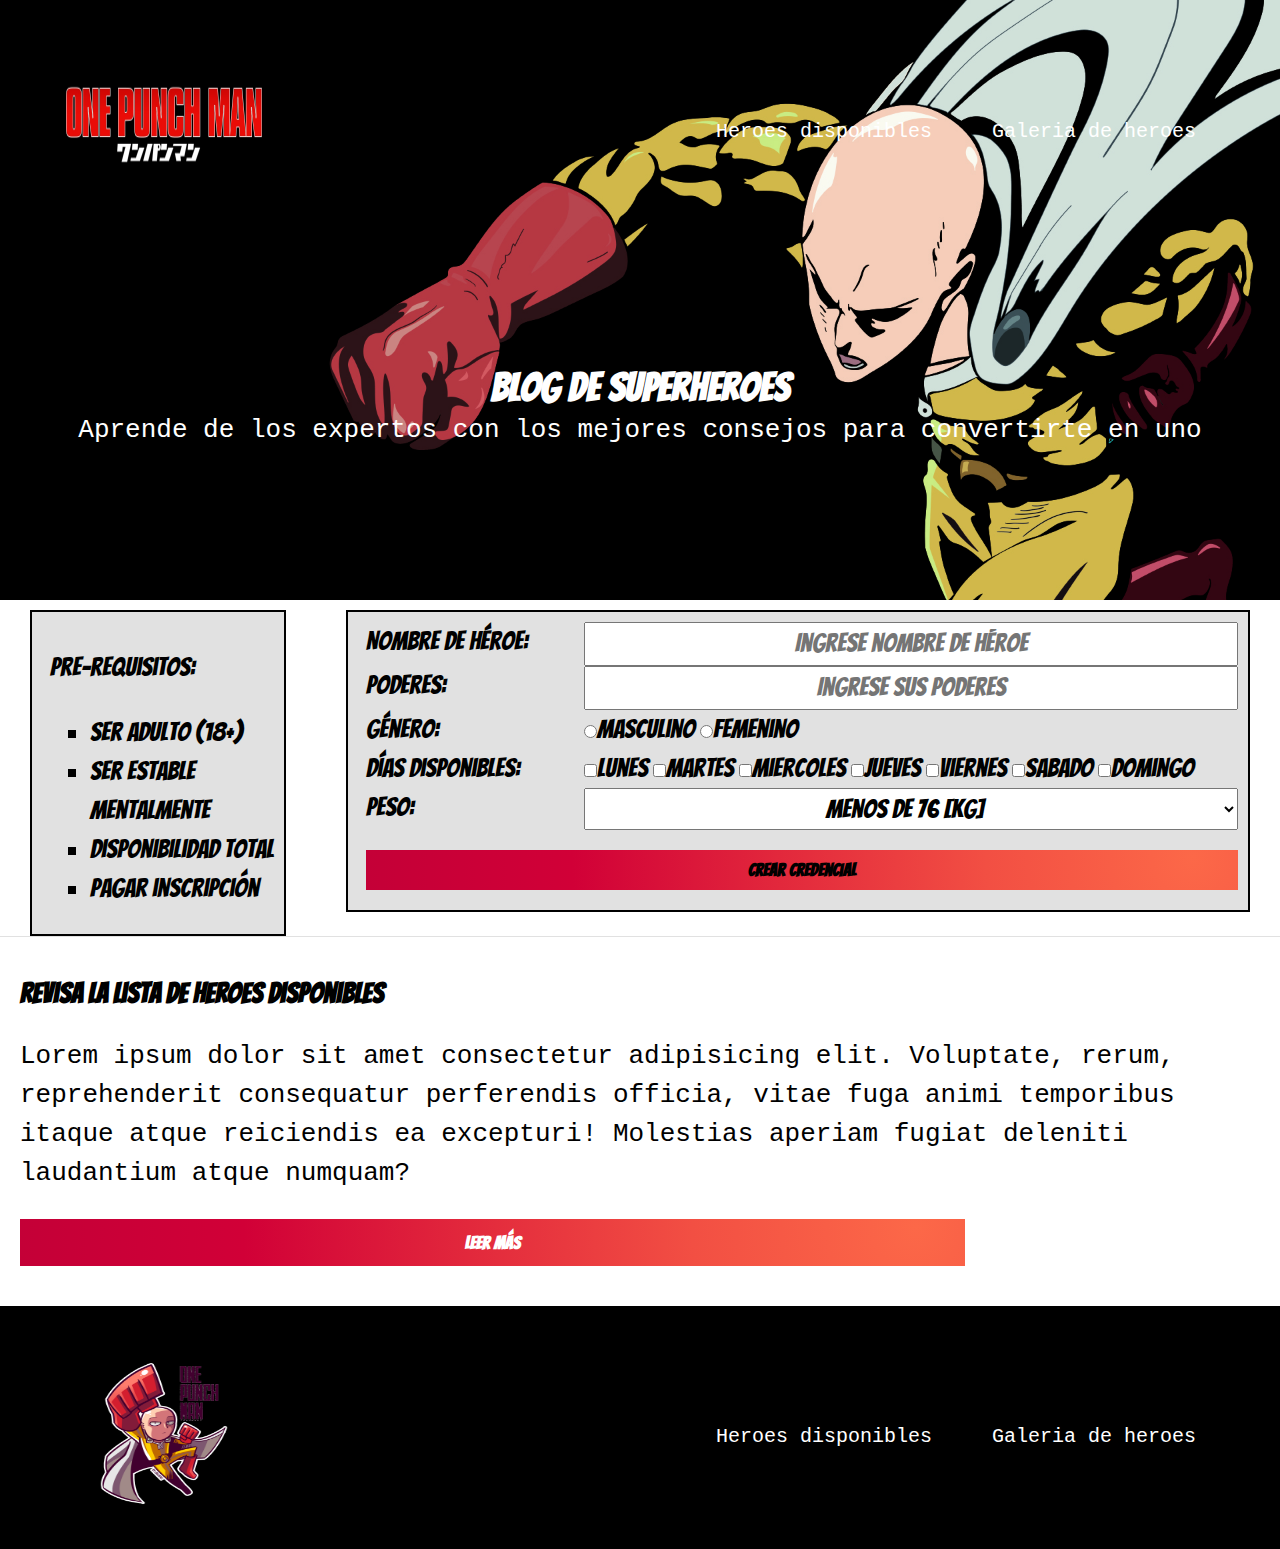
<file: InscripciónHeroe.html>
<!DOCTYPE html>
<html lang="en">
<head>
    <meta charset="UTF-8">
    <meta http-equiv="X-UA-Compatible" content="IE=edge">
    <meta name="viewport" content="width=device-width, initial-scale=1.0">
    <title>Plantilla de Inscripcion</title>
    <link type="image/png" sizes="96x96" rel="icon" href="img/icons8-saitama-96.jpg">
    <meta name="description" content="Pagina web de blog sobre One Punch Man">

    <link rel="stylesheet" href="css/normalize.css">
    <link href="https://fonts.googleapis.com/css2?family=Open+Sans&family=PT+Sans:wght@400;700&display=swap" rel="stylesheet">
    <link rel="preconnect" href="https://fonts.googleapis.com">
    <link rel="preconnect" href="https://fonts.gstatic.com" crossorigin>
    <link href="https://fonts.googleapis.com/css2?family=Bangers&display=swap" rel="stylesheet">
    <link rel="stylesheet" href="css/style.css">

</head>

<body>

    <header class="header">

        <div class="contenedor">
            <div class="barra">
                <div class="logo" href="Index.html">
                    <img class="logo-img" src="img/OPM_Logo.webp" alt="One Punch Man Logo"> <!-- tener nombre consistente-->
                </div>

                <nav class="navegacion">
                    <a href="Index.html" class="navegacion_enlace">Heroes disponibles</a>
                    <a href="RankingHeroes.html" class="navegacion_enlace">Galeria de heroes</a>
                </nav>
            </div>
        </div>

        <div class="header_texto">
            <h2 class="no-margin">Blog de SuperHeroes</h2>
            <p class="no-margin">Aprende de los expertos con los mejores consejos para convertirte en uno</p>
        </div>
    
    </header>

    <article class="entrada">
        <div class="formularios">
            <form action="" class="formulario" id="f2" class="col-75">
                <p>Pre-requisitos:</p>
                <ul>
                    <li>Ser adulto (18+)</li>
                    <li>Ser estable mentalmente</li>
                    <li>Disponibilidad total</li>
                    <li>Pagar inscripción</li>
                </ul>
            </form>
            <form action="" class="formulario" id="f1" class="col-25">
                <div id="main" class="Campo">
                    <div class="col-25">
                        <label for="nombreh">Nombre de héroe:</label>
                    </div>
                    <div class="col-75">
                        <input class="CampoText" type=text name=NH placeholder="Ingrese nombre de héroe">
                    </div>
                </div>
                <div class="Campo">
                    <div class="col-25">
                        <label for="poderes">Poderes:</label>
                    </div>
                    <div class="col-75">
                        <input class="CampoText" type=text name=NH placeholder="Ingrese sus poderes">
                    </div>
                </div>
                
                <div class="Campo">
                    <div class="col-25">
                        <label for="genero">Género:</label>
                    </div>
                    <div class="col-75">
                        <input type=radio name=sex value="M">Masculino
                        <input type=radio name=sex value="F">Femenino
                    </div>
                    
                </div>
        
                <div class="Campo">
                    <div class="col-25">
                        <label for="Diasdisponible">Días disponibles:</label>
                    </div>
                    <div class="col-75">
                        <input type=checkbox name=dd value="L">Lunes
                        <input type=checkbox name=dd value="M">Martes
                        <input type=checkbox name=dd value="MM">Miercoles
                        <input type=checkbox name=dd value="J">Jueves
                        <input type=checkbox name=dd value="V">Viernes
                        <input type=checkbox name=dd value="S">Sabado
                        <input type=checkbox name=dd value="D">Domingo
                    </div>
                    
                </div>
                
                <div class="Campo">
                    <div class="col-25">
                        <label for="peso">Peso:</label>
                    </div>
                    <div class="col-75">
                        <select class="CampoText" name=peso>
                            <option> menos de 76 [Kg] </option>
                            <option>entre 76 y 101.6 [Kg] </option>
                            <option>mayor de 101.6 [Kg] </option>            
                        </select>
                    </div>
                </div>
                <input class="BotonCred" type=submit value="Crear credencial">
            </form>
        </div>
    </article>

    <article class="entrada" style="padding-left: 2rem;">
        <div class="entrada_contenido" style="padding-top: 2rem;">
            <h4 class="no-margin">Revisa La lista de Heroes disponibles</h4>
            <p>Lorem ipsum dolor sit amet consectetur adipisicing elit. Voluptate, rerum, reprehenderit consequatur perferendis officia, vitae fuga animi temporibus itaque atque reiciendis ea excepturi! Molestias aperiam fugiat deleniti laudantium atque numquam?</p>
            <a href="RakingHeroes.html" class="boton boton--primario" style="width: 75%; color: negro;">Leer Más</a>
        </div>
    </article>



    <footer class="footer">
        <div class="contenedor">
            <div class="barra">
                <a class="logo" href="Index.html">
                    <img class="logo-img" src="img/logo2.jpg" alt="Un heroe sin igual">
                </a>
                <nav class="navegacion">
                    <a href="Index.html" class="navegacion_enlace">Heroes disponibles</a>
                    <a href="RankingHeroes.html" class="navegacion_enlace">Galeria de heroes</a>
                </nav>
            </div>
        </div>
    </footer>

    <video controls autoplay HIDDEN = TRUE loop> 
    <source src="Multimedia/FondoSonoroInscr.mp3" type="video/mp4">

    <script src="js/modernizr.js"></script>
</body>
</html>
</file>
<file: css/style.css>
:root {
    --fuenteHeading: 'Bangers', cursive;

    --primario: #e41212;
    --gris: #e1e1e1;
    --blanco: #ffffff;
    --negro: #000000;
}

html {
    box-sizing: border-box;
    font-size: 62.5%;
}
*, *:before, *:after {
    box-sizing: inherit;
}
body {
    font-family: 'Courier New', Courier, monospace;
    font-size: 2.6rem;
    line-height: 1.5;
    min-height: 100vh;
    flex-direction: column;
}

/** Globales **/

.contenedor {
    width: min(90%, 120rem);
    margin: 0 auto;
}

.titulo{
    margin-bottom: 60px;
}

a {
    text-decoration: none;
}

h1, h2, h3, h4 {
    font-family: var(--fuenteHeading);
    line-height: 1.2;
}

h1 {
    font-size: 4.8rem;
}
h2 {
    font-size: 4rem;
}
h3 {
    font-size: 3.2rem;
}
h4 {
    font-size: 2.8rem;
}
img {
    max-width: 100%;
}
video {
    width: 100%;
}

/** Utilidades **/
.no-margin {
    margin: 0;
}
.no-padding {
    padding: 0;
}
.centrar-texto {
    text-align: center;
}
.centrado {
    margin-left: auto;
    margin-right: auto;
}

/** Header **/
.webp .header {
    background-image: url(../img/banner1.webp);
}
.no-webp .header {
    background-image: url(../img/banner1.jpg);
}

.header {
    height: 60rem;
    background-size: cover;
    background-repeat: no-repeat;
    background-position: center right;
}
.header_texto {
    text-align: center;
    color: var(--blanco);
    margin-top: 5rem;
}
.barra {
    padding-top: 5rem;
}
.logo {
    color: var(--blanco);
}
.logo-img {
    width: 200px;
    height: 150px;
}

.navegacion_enlace {
    display: block;
    text-align: center;
    font-size: 2rem;
    color: var(--blanco);
    padding: 2rem;
}

.entrada {
    border-bottom: 1px solid var(--gris);
    margin-bottom: 2rem;
}
.entrada:last-of-type {
    border: none;
    margin-bottom: 0;
}
.boton {
    display: block;
    font-family: var(--fuenteHeading);
    color: var(--blanco);
    text-align: center;
    padding: 1rem 3rem;
    font-size: 1.8rem;
    text-transform: uppercase;
    font-weight: 700;
    margin-bottom: 2rem;
    border: none;
    align-items: center;
    justify-content: center;
}

.boton:hover {
    cursor: pointer;
}
.boton--primario {
    background-image: radial-gradient(circle at 94.83% 18.61%, #fc6848 0, #f24f43 25%, #e2283c 50%, #d10037 75%, #c40037 100%);
}
.boton--secundario {
    background-image: linear-gradient( 109.6deg,  rgba(45,116,213,1) 11.2%, rgba(121,137,212,1) 91.2% );
}


/** Tabla de contenido de Nuestra comunidad **/
.cont {
    list-style: none;
}
.widget-cont {
    border-bottom: 1px solid var(--gris);
    margin-bottom: 2rem;
}
.widget-cont:last-of-type {
    border: none;
    margin-bottom: 0;
}
.widget-footer-cont_info {
    font-weight: normal;
    font-size: 1.5rem;
}
.widget-footer-cont {
    display: flex;
    justify-content: space-between;
    align-items: center;
    flex-shrink: 0;
    min-height: 35px;
    padding: 1rem;
}

.module-list_item {
    -webkit-box-align: center;
    grid-column-gap: 12px;
    align-items: center;
    display: grid;
    grid-template-columns: 65px 1fr;
    line-height: 1;
}
.module-list_img {
    -webkit-box-align: center;
    align-items: center;
    border: 1px solid var(--gris);
    border-radius: 3px;
    display: grid;
    height: 65px;
    justify-items: center;
    min-width: 60px;
    width: 60px;

}

.footer {
    background-color: var(--negro);
    padding-bottom: 3rem;
    margin-top: 4rem;
}


/** Inscripcion Heroes **/

#f1{
    width: 85%;
    flex-direction: column;
    flex: auto;
}
#f2{
    font-family: var(--fuenteHeading);
    height:30%;
    width: 85%;
    float: left;
}
.formulario {
    
    font-family: var(--fuenteHeading);
    background-color: var(--gris);
    padding: 1rem 1rem 0px 1.8rem;
    border: 2px solid var(--negro);
    margin: 1rem 3rem 0rem 3rem;
}
.formularios{
    font-family: var(--fuenteHeading);
    flex-direction: column;
    flex: auto;
    justify-content: space-between;
}

ul{
    list-style-type: square;
  }
.FondoInscrip {
    background-image: url(../img/banner1.webp);
    font-family: var(--fuenteHeading);
    height: 85rem;
    background-size: cover;
    background-repeat: no-repeat;
    background-position: center center;
}
.BotonCred{
    color: var(--negro);
    background-image: radial-gradient(circle at 94.83% 18.61%, #fc6848 0, #f24f43 25%, #e2283c 50%, #d10037 75%, #c40037 100%);
    text-align: center;
    padding: 1rem 3rem;
    font-size: 1.8rem;
    font-weight: 700;
    margin: 2rem 0 2rem 0;
    border: none;
    width: 100%;
    
}
.CampoText{
    text-align: center;
    width:100%;
    padding: 5px;
}

/*celular a tablet*/ 

@media (min-width:768px){
    .header_texto {
        margin-top: 15rem;
    }
    .barra {
        display: flex;
        justify-content: space-between;
        align-items: center;
    }
    .navegacion {
        display: flex;
        gap: 2rem;
    }
    .contenido-principal {
        display: grid;
        grid-template-columns: 2fr 1fr;
        column-gap: 4rem; 
    }
    .col-25{
        float: left;
        width: 25%;
    }
    .col-75{
        float: left;
        width: 75%;
    }
    .FondoInscrip {
        height: 45.2rem;
    }
    #f2{
        width: 20%;
        
    }
    #f1{
        flex-direction: row;
        float: left;
        width: 65%;
        height:40%;
  
    }
    .formularios{
        flex-direction: row;
        display: flex;
        justify-content: space-around;    
    }
    body {
        flex-direction: column;
        min-height: 100vh;
    }

}
@media (min-width:2560px){
    body,h1,h2,h3,h4{
        font-size: 5rem;
    }
}
</file>
